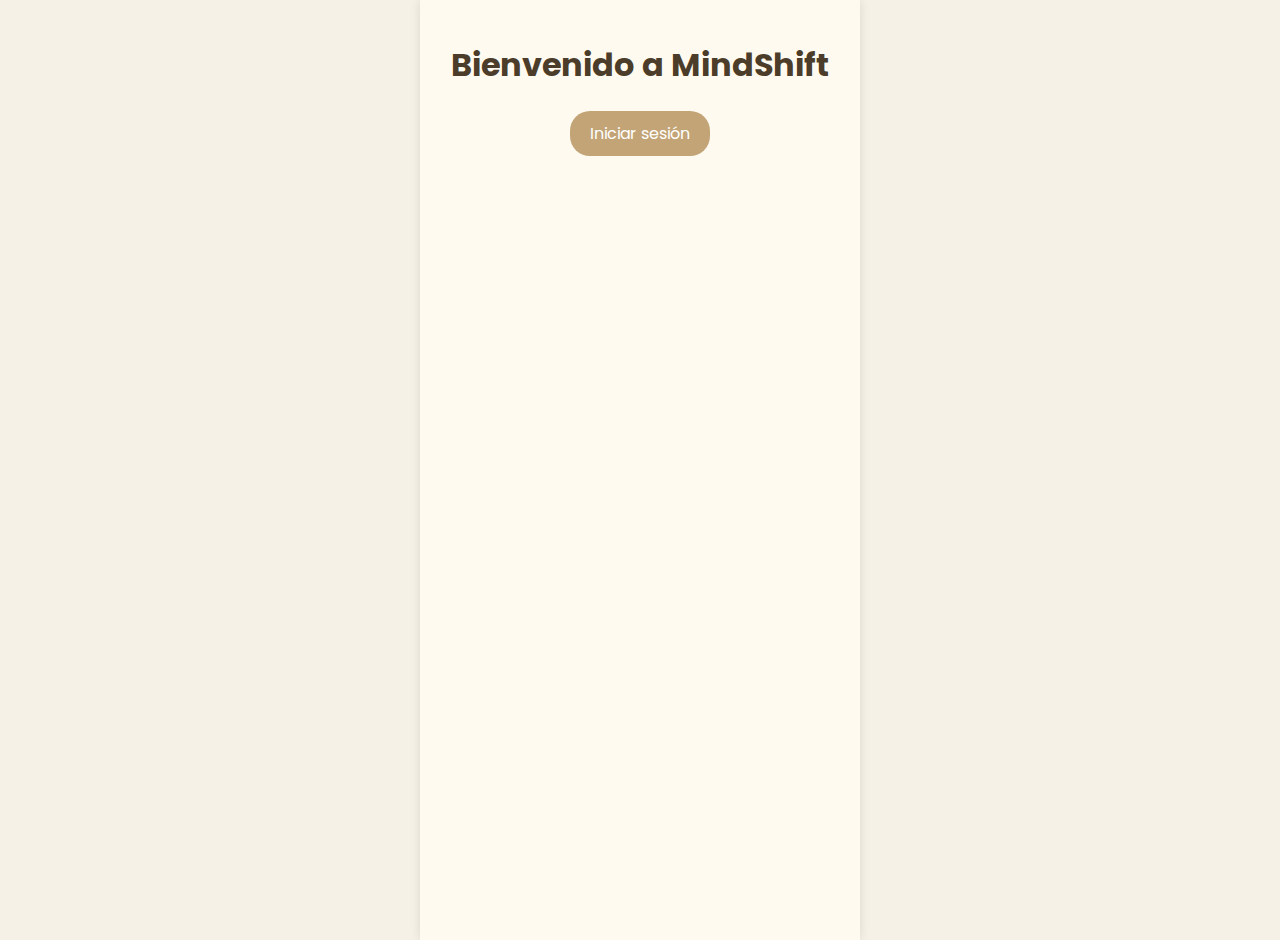
<file: index.html>
<!DOCTYPE html>
<html lang="es">
<head>
  <meta charset="UTF-8">
  <meta name="viewport" content="width=device-width, initial-scale=1.0">
  <title>MindShift - Inicio</title>
  <link rel="stylesheet" href="assets/css/styles.css">
</head>
<body>
  <div class="app-container">
    <h1><center>Bienvenido a MindShift</center></h1>
    <center></center><a class="button" href="pages/login.html">Iniciar sesión</a></center>
  </div>
</body>
</html>
</file>
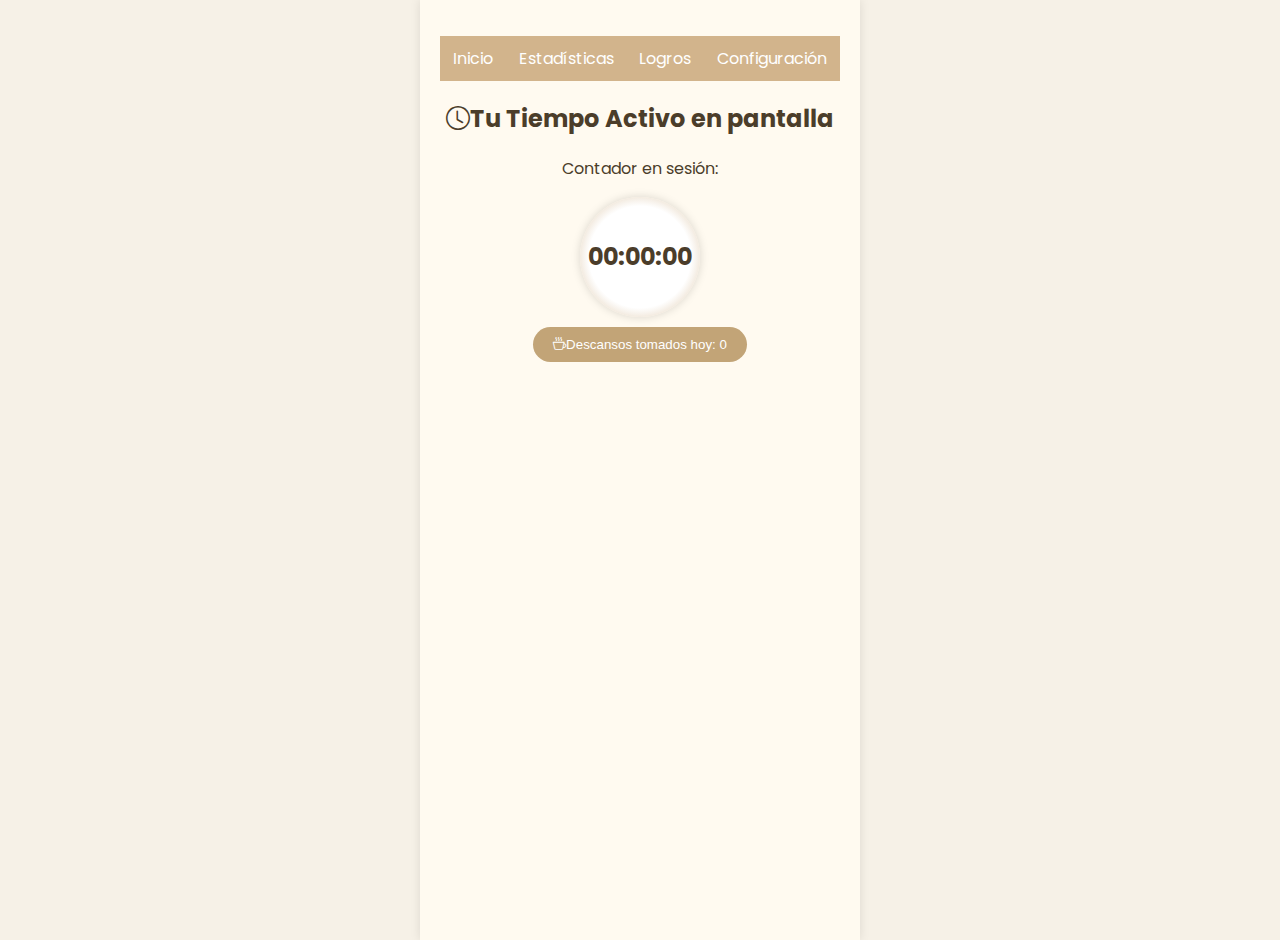
<file: pages/dashboard.html>
<!DOCTYPE html>
<html lang="es">
<head>
  <link href="https://cdn.jsdelivr.net/npm/bootstrap-icons@1.10.5/font/bootstrap-icons.css" rel="stylesheet">
  <meta charset="UTF-8">
  <meta name="viewport" content="width=device-width, initial-scale=1.0">
  <title>Dashboard - MindShift</title>
  <link rel="stylesheet" href="../assets/css/styles.css">
</head>
<body>
  <div class="app-container">
    <header>
      <nav>
        <ul class="menu">
          <li><a href="dashboard.html">Inicio</a></li>
          <li><a href="estadisticas.html">Estadísticas</a></li>
          <li><a href="logros.html">Logros</a></li>
          <li><a href="configuracion.html">Configuración</a></li>
        </ul>
      </nav>
    </header>
    <main>
      <h2><i class='bi bi-clock icon'></i>Tu Tiempo Activo en pantalla</h2>
      <p>Contador en sesión:</p>
      <h3 id="timeCounter">00:00:00</h3>
      <button id="breaksTaken" class="button"><i class='bi bi-cup-hot icon'></i>Descansos tomados hoy: 0</button>
    </main>
  </div>
  <script src="../assets/js/scripts.js"></script>
</body>
</html>
</file>
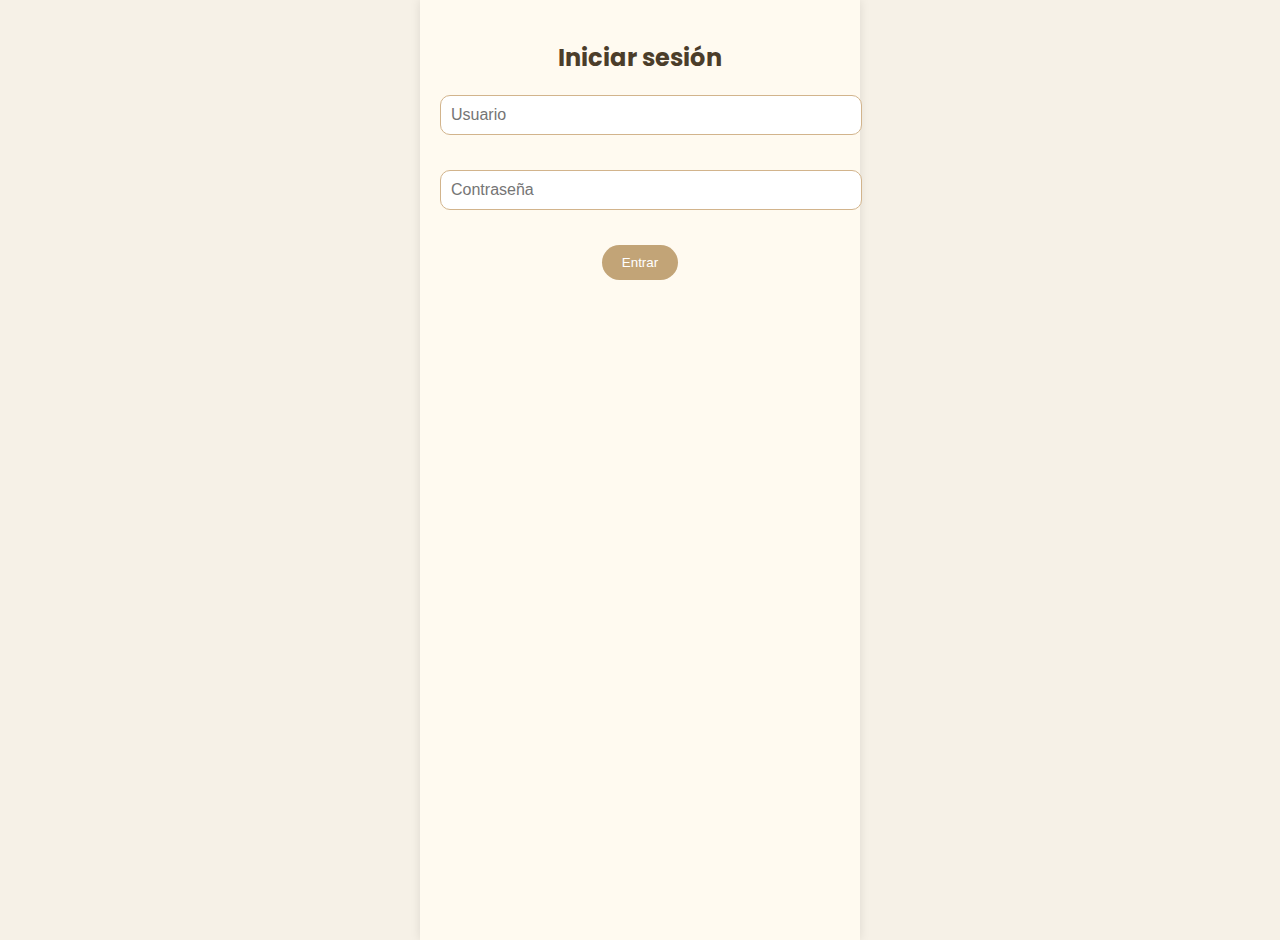
<file: pages/login.html>
<!DOCTYPE html>
<html lang="es">
<head>
  <meta charset="UTF-8">
  <meta name="viewport" content="width=device-width, initial-scale=1.0">
  <title>Login - MindShift</title>
  <link rel="stylesheet" href="../assets/css/styles.css">
  <!-- Hotjar Tracking Code for mind shift app -->
<script>
    (function(h,o,t,j,a,r){
        h.hj=h.hj||function(){(h.hj.q=h.hj.q||[]).push(arguments)};
        h._hjSettings={hjid:6486594,hjsv:6};
        a=o.getElementsByTagName('head')[0];
        r=o.createElement('script');r.async=1;
        r.src=t+h._hjSettings.hjid+j+h._hjSettings.hjsv;
        a.appendChild(r);
    })(window,document,'https://static.hotjar.com/c/hotjar-','.js?sv=');
</script>
</head>
<body>
  <div class="app-container">
    <h2>Iniciar sesión</h2>
    <form action="dashboard.html" method="get">
      <input type="text" placeholder="Usuario" required><br>
      <input type="password" placeholder="Contraseña" required><br>
      <button type="submit">Entrar</button>
    </form>
  </div>
</body>
</html>
</file>
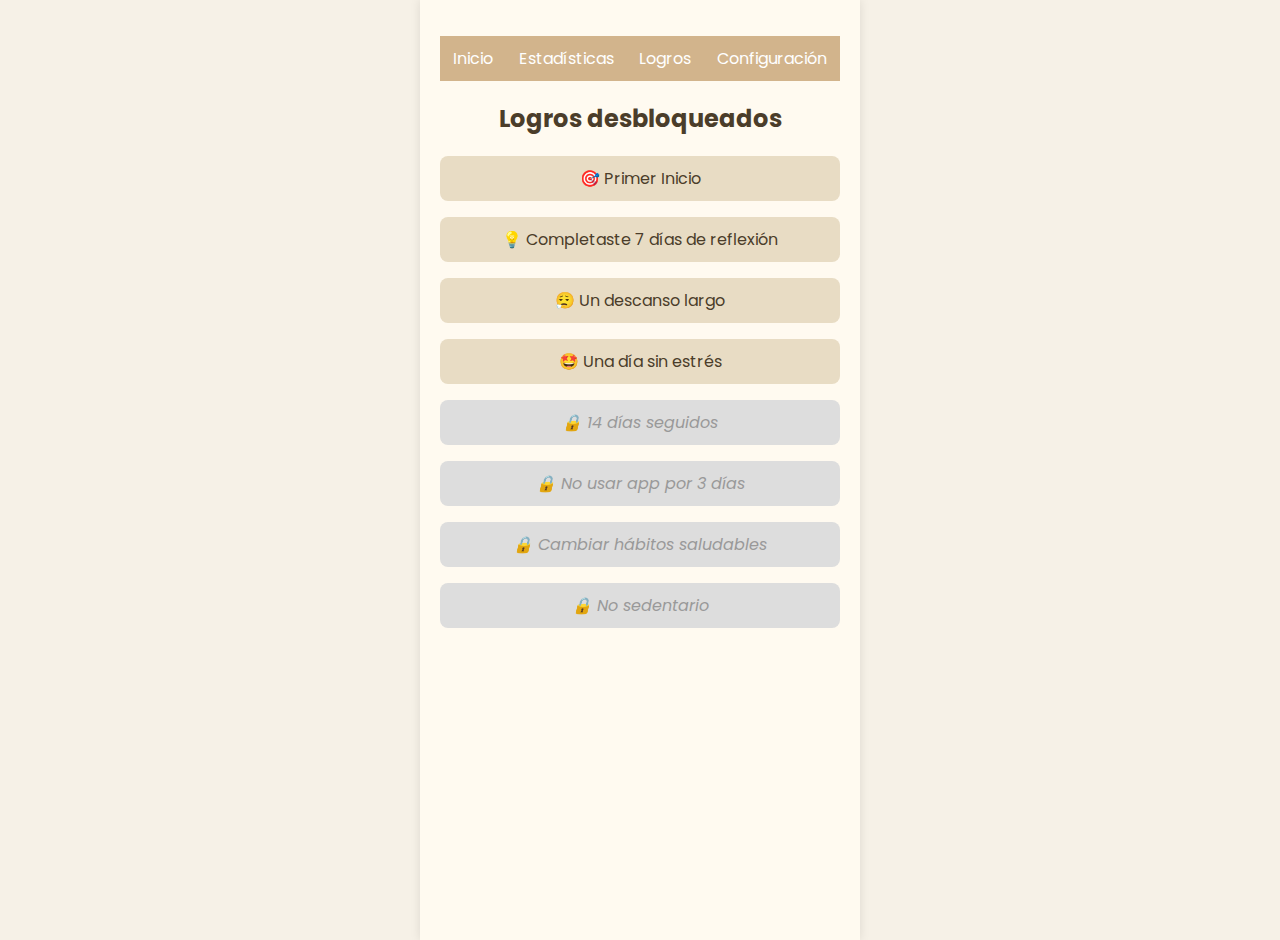
<file: pages/logros.html>
<!DOCTYPE html>
<html lang="es">
<head>
  <meta charset="UTF-8">
  <meta name="viewport" content="width=device-width, initial-scale=1.0">
  <title>Logros - MindShift</title>
  <link rel="stylesheet" href="../assets/css/styles.css">
  <!-- Hotjar Tracking Code for mind shift app -->
<script>
    (function(h,o,t,j,a,r){
        h.hj=h.hj||function(){(h.hj.q=h.hj.q||[]).push(arguments)};
        h._hjSettings={hjid:6486594,hjsv:6};
        a=o.getElementsByTagName('head')[0];
        r=o.createElement('script');r.async=1;
        r.src=t+h._hjSettings.hjid+j+h._hjSettings.hjsv;
        a.appendChild(r);
    })(window,document,'https://static.hotjar.com/c/hotjar-','.js?sv=');
</script>
</head>
<body>
  <div class="app-container">
    <header>
      <nav>
        <ul class="menu">
          <li><a href="dashboard.html">Inicio</a></li>
          <li><a href="estadisticas.html">Estadísticas</a></li>
          <li><a href="logros.html">Logros</a></li>
          <li><a href="configuracion.html">Configuración</a></li>
        </ul>
      </nav>
    </header>
    <main>
      <h2>Logros desbloqueados</h2>
      <div class="logros">
        <p>🎯 Primer Inicio</p>
        <p>💡 Completaste 7 días de reflexión</p>
        <p>😮‍💨 Un descanso largo</p>
        <p>🤩 Una día sin estrés</p>
        <p class="bloqueado">🔒 14 días seguidos</p>
        <p class="bloqueado">🔒 No usar app por 3 días</p>
        <p class="bloqueado">🔒 Cambiar hábitos saludables</p>
        <p class="bloqueado">🔒 No sedentario</p>
      </div>
    </main>
  </div>
</body>
</html>
</file>
<file: assets/css/styles.css>
@import url('https://fonts.googleapis.com/css2?family=Poppins:wght@400;600&display=swap');

body {
  font-family: 'Poppins', sans-serif;
  margin: 0;
  background: #f6f1e7;
  color: #4b3d2a;
}
.app-container {
  max-width: 400px;
  margin: 0 auto;
  padding: 20px;
  background: #fffaf0;
  min-height: 100vh;
  box-shadow: 0 0 10px rgba(0,0,0,0.1);
  text-align: center;
}
.menu {
  list-style: none;
  padding: 0;
  display: flex;
  justify-content: space-around;
  background: #d2b48c;
}
.menu li a {
  color: white;
  text-decoration: none;
  padding: 10px;
  display: block;
  transition: background 0.3s;
}
.menu li a:hover {
  background: #bfa074;
}
.button, form button {
  background: #c2a477;
  color: white;
  padding: 10px 20px;
  display: inline-block;
  text-decoration: none;
  border: none;
  border-radius: 20px;
  cursor: pointer;
  transition: background 0.3s, box-shadow 0.3s;
}
.button:hover, form button:hover {
  background: #a78965;
  box-shadow: 0 2px 8px rgba(0,0,0,0.2);
}
form input, form select {
  display: block;
  width: 100%;
  padding: 10px;
  margin-bottom: 10px;
  border: 1px solid #d2b48c;
  border-radius: 10px;
  font-size: 1em;
}
.logros p {
  background: #e8dcc4;
  padding: 10px;
  border-radius: 8px;
  margin-bottom: 5px;
}
.logros p.bloqueado {
  background: #ddd;
  color: #999;
  font-style: italic;
}
img.profile-pic {
  width: 80px;
  height: 80px;
  border-radius: 50%;
  object-fit: cover;
  text-align: center;
  margin-bottom: 10px;
}
.resumen {
  background: #f2e6d4;
  padding: 10px;
  border-radius: 8px;
  margin-top: 15px;
}
#timeCounter {
  font-size: 1.5em;
  background: radial-gradient(circle, #fff 60%, #d2b48c 100%);
  width: 120px;
  height: 120px;
  border-radius: 50%;
  display: flex;
  align-items: center;
  justify-content: center;
  margin: 10px auto;
  box-shadow: 0 0 10px rgba(0,0,0,0.15);
}
.icon {
  text-align: center;
}
</file>
